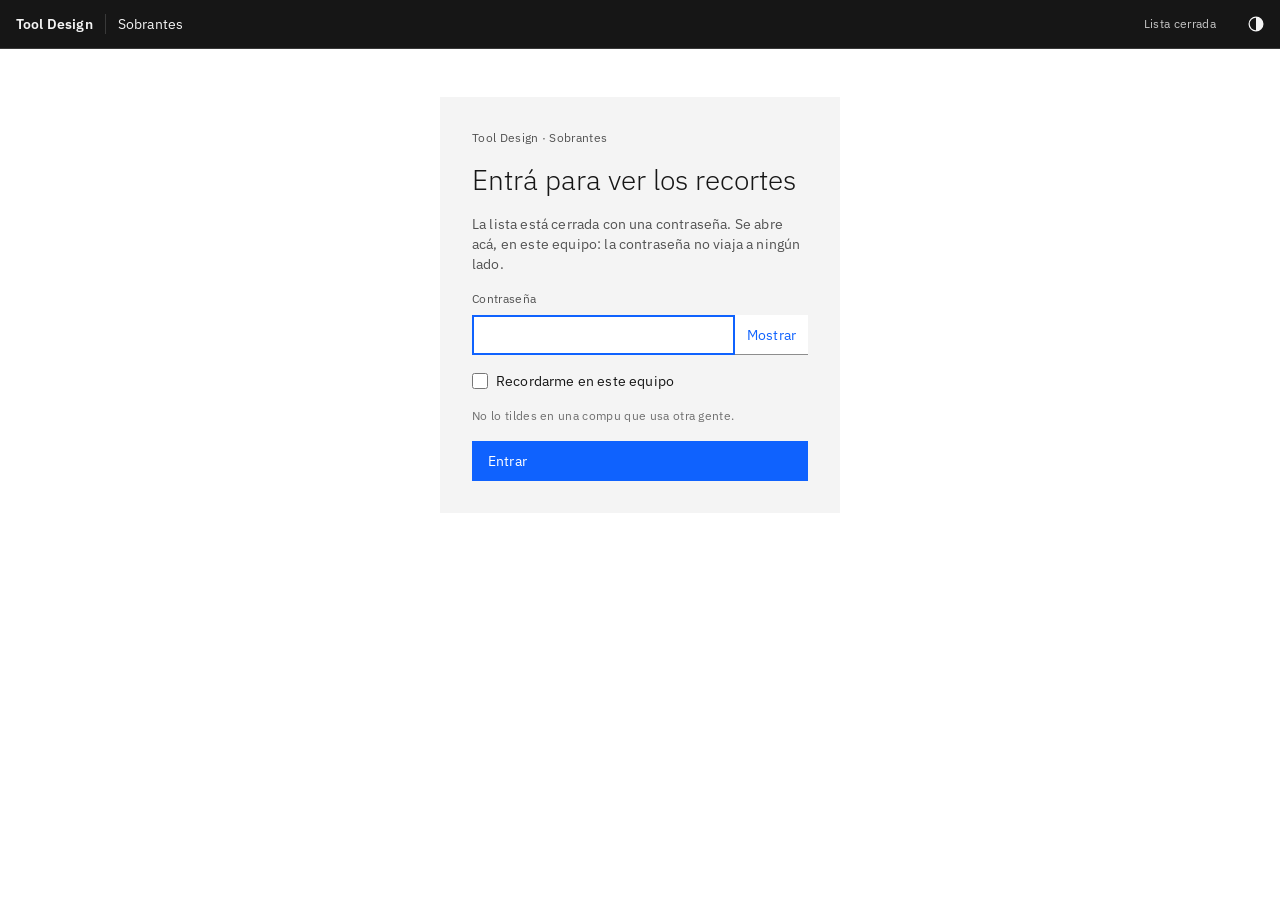
<file: index.html>
<!doctype html>
<html lang="es">
<head>
<meta charset="utf-8">
<meta name="viewport" content="width=device-width, initial-scale=1, viewport-fit=cover">
<meta name="robots" content="noindex, nofollow">
<meta name="description" content="Los recortes de placa que guardó el taller: de qué placa son, cuánto miden y si te entra una pieza.">
<title>Sobrantes del taller</title>
<link rel="icon" href="data:image/svg+xml,%3Csvg xmlns='http://www.w3.org/2000/svg' viewBox='0 0 32 32'%3E%3Crect width='32' height='32' fill='%23161616'/%3E%3Crect x='5' y='13' width='22' height='12' fill='%230f62fe'/%3E%3Crect x='5' y='7' width='13' height='4' fill='%2378a9ff'/%3E%3C/svg%3E">
<link rel="preconnect" href="https://fonts.googleapis.com">
<link rel="preconnect" href="https://fonts.gstatic.com" crossorigin>
<link rel="stylesheet" href="https://fonts.googleapis.com/css2?family=IBM+Plex+Mono:wght@400;500&family=IBM+Plex+Sans:wght@300;400;600&display=swap">
<link rel="stylesheet" href="sobrantes.css?v=d87ad411d6">
<script>
  try {
    var tema = localStorage.getItem("sobrantes-tema");
    if (tema === "light" || tema === "dark") document.documentElement.setAttribute("data-theme", tema);
  } catch (e) {}
</script>
</head>
<body>
<header class="shell">
  <div class="shell__marca"><span class="shell__app">Tool Design</span><span class="shell__seccion">Sobrantes</span></div>
  <p class="shell__estado" id="estado">Cargando la lista…</p>
  <button class="shell__salir" id="salir" type="button" hidden>Salir</button>
  <button class="shell__tema" id="tema" type="button" aria-label="Cambiar el tema" title="Tema claro u oscuro">
    <svg viewBox="0 0 32 32" aria-hidden="true"><path d="M16 4a12 12 0 1 0 0 24 12 12 0 0 0 0-24Zm0 2v20a10 10 0 0 1 0-20Z"/></svg>
  </button>
</header>

<div class="contenido">
  <div class="aviso" id="aviso" role="status" hidden>
    <svg viewBox="0 0 32 32" aria-hidden="true"><path d="M16 2a14 14 0 1 0 0 28 14 14 0 0 0 0-28Zm-1 6h2v2h-2Zm3 16h-4v-2h1v-8h-1v-2h3v10h1Z"/></svg>
    <div>
      <p class="aviso__titulo" id="aviso-titulo"></p>
      <p class="aviso__texto" id="aviso-texto"></p>
    </div>
  </div>

  <p class="cargando" id="cargando">Cargando la lista de recortes…</p>
  <p class="error" id="error" hidden></p>

  <section class="entrada" id="entrada" hidden aria-labelledby="entrada-titulo">
    <form class="entrada__tarjeta" id="entrada-form">
      <p class="entrada__rotulo">Tool Design · Sobrantes</p>
      <h1 class="entrada__titulo" id="entrada-titulo">Entrá para ver los recortes</h1>
      <p class="entrada__texto">La lista está cerrada con una contraseña. Se abre acá, en este equipo: la contraseña no viaja a ningún lado.</p>
      <div class="campo">
        <label for="clave">Contraseña</label>
        <div class="entrada__clave">
          <input id="clave" name="password" type="password" autocomplete="current-password" autocapitalize="off" spellcheck="false" required>
          <button class="entrada__ver" id="ver-clave" type="button" aria-pressed="false">Mostrar</button>
        </div>
      </div>
      <label class="check"><input id="recordar" type="checkbox"> Recordarme en este equipo</label>
      <p class="ayuda">No lo tildes en una compu que usa otra gente.</p>
      <p class="entrada__error" id="entrada-error" role="alert" hidden>La contraseña no es correcta. Fijate las mayúsculas y los espacios entre palabras.</p>
      <button class="boton entrada__boton" id="entrar" type="submit">Entrar</button>
    </form>
  </section>

  <div class="app" id="app" hidden>
    <aside class="filtros" aria-label="Buscar y filtrar">
      <details class="filtros__plegable" id="plegable" open>
        <summary>Buscar y filtrar <span class="filtros__activos" id="filtros-activos"></span></summary>
        <div class="filtros__cuerpo">
          <div class="campo">
            <label for="buscar">Buscar</label>
            <input id="buscar" type="search" placeholder="Placa, color, marca o número (S12)" autocomplete="off" spellcheck="false">
          </div>

          <fieldset class="grupo">
            <legend>¿Me entra esta pieza?</legend>
            <div class="fila-2">
              <div class="campo">
                <label for="pieza-largo">Largo (mm)</label>
                <input id="pieza-largo" type="number" inputmode="decimal" min="0" step="0.1" placeholder="600">
              </div>
              <div class="campo">
                <label for="pieza-ancho">Ancho (mm)</label>
                <input id="pieza-ancho" type="number" inputmode="decimal" min="0" step="0.1" placeholder="400">
              </div>
            </div>
            <div class="fila-2">
              <div class="campo">
                <label for="margen">Margen del borde (mm)</label>
                <input id="margen" type="number" inputmode="decimal" min="0" step="0.5" value="0">
              </div>
              <div class="campo">
                <label for="separacion">Entre piezas (mm)</label>
                <input id="separacion" type="number" inputmode="decimal" min="0" step="0.5" value="0">
              </div>
            </div>
            <label class="check"><input id="respetar-veta" type="checkbox" checked> El largo de la pieza va con la veta</label>
            <p class="ayuda">Vale para las placas con veta. Sin veta, la pieza se puede girar. Cuántas entran es una cuenta rápida en filas y columnas: el acomodo de verdad lo hace la app al armar el pedido.</p>
          </fieldset>

          <fieldset class="grupo">
            <legend>Veta</legend>
            <div class="segmentos" role="radiogroup" aria-label="Veta">
              <label><input type="radio" name="veta" value="todas" checked><span>Todas</span></label>
              <label><input type="radio" name="veta" value="con"><span>Con veta</span></label>
              <label><input type="radio" name="veta" value="sin"><span>Sin veta</span></label>
            </div>
          </fieldset>

          <fieldset class="grupo" id="grupo-espesor">
            <legend>Espesor</legend>
            <div class="etiquetas" id="espesores"></div>
          </fieldset>

          <fieldset class="grupo">
            <legend>Placa</legend>
            <input id="buscar-placa" class="mini" type="search" placeholder="Achicar la lista de placas" autocomplete="off" spellcheck="false" aria-label="Achicar la lista de placas">
            <div class="lista-placas" id="placas"></div>
          </fieldset>

          <button class="boton boton--fantasma" id="limpiar" type="button">Limpiar filtros</button>
        </div>
      </details>
    </aside>

    <main class="principal">
      <section class="datos" aria-label="Resumen de lo que se ve">
        <div class="dato">
          <p class="dato__rotulo">Recortes</p>
          <p class="dato__valor" id="d-cantidad">—</p>
          <p class="dato__nota" id="d-cantidad-nota"></p>
        </div>
        <div class="dato">
          <p class="dato__rotulo">Superficie</p>
          <p class="dato__valor" id="d-superficie">—</p>
          <p class="dato__nota" id="d-superficie-nota"></p>
        </div>
        <div class="dato">
          <p class="dato__rotulo">Placas distintas</p>
          <p class="dato__valor" id="d-placas">—</p>
          <p class="dato__nota" id="d-placas-nota"></p>
        </div>
        <div class="dato">
          <p class="dato__rotulo">El más grande</p>
          <p class="dato__valor" id="d-mayor">—</p>
          <p class="dato__nota" id="d-mayor-nota"></p>
        </div>
      </section>

      <section class="graficos">
        <figure class="tarjeta">
          <figcaption class="tarjeta__cabeza">
            <span class="tarjeta__titulo">Largo y ancho de cada recorte</span>
            <span class="leyenda" id="leyenda"></span>
          </figcaption>
          <div class="lienzo" id="lienzo">
            <canvas id="dispersion" role="img" aria-label="Cada recorte es un punto: a lo ancho, su largo; a lo alto, su ancho."></canvas>
            <div class="globo" id="globo" hidden></div>
          </div>
        </figure>
        <figure class="tarjeta">
          <figcaption class="tarjeta__cabeza">
            <span class="tarjeta__titulo">Superficie por placa</span>
            <span class="tarjeta__nota">Tocá una para filtrar</span>
          </figcaption>
          <ol class="barras" id="barras"></ol>
        </figure>
      </section>

      <div class="abajo">
        <section class="tarjeta" aria-labelledby="titulo-tabla">
          <div class="tarjeta__cabeza">
            <h2 class="tarjeta__titulo" id="titulo-tabla">Recortes</h2>
            <p class="tarjeta__nota" id="cuenta"></p>
          </div>
          <div class="tabla" id="tabla" role="table" aria-labelledby="titulo-tabla" aria-rowcount="1">
            <div class="tabla__fila tabla__cabecera" role="row" aria-rowindex="1">
              <div role="columnheader" class="c-dibujo"><span class="sin-orden"></span></div>
              <div role="columnheader" class="c-numero" data-orden="numero"><button type="button">N°<svg viewBox="0 0 16 16" aria-hidden="true"><path d="M8 11 3 6l.7-.7L8 9.6l4.3-4.3.7.7Z"/></svg></button></div>
              <div role="columnheader" class="c-placa" data-orden="placa"><button type="button">Placa y veta<svg viewBox="0 0 16 16" aria-hidden="true"><path d="M8 11 3 6l.7-.7L8 9.6l4.3-4.3.7.7Z"/></svg></button></div>
              <div role="columnheader" class="c-medida" data-orden="largo"><button type="button">Largo × ancho<svg viewBox="0 0 16 16" aria-hidden="true"><path d="M8 11 3 6l.7-.7L8 9.6l4.3-4.3.7.7Z"/></svg></button></div>
              <div role="columnheader" class="c-area" data-orden="area"><button type="button">m²<svg viewBox="0 0 16 16" aria-hidden="true"><path d="M8 11 3 6l.7-.7L8 9.6l4.3-4.3.7.7Z"/></svg></button></div>
              <div role="columnheader" class="c-fecha" data-orden="fecha"><button type="button">Guardado<svg viewBox="0 0 16 16" aria-hidden="true"><path d="M8 11 3 6l.7-.7L8 9.6l4.3-4.3.7.7Z"/></svg></button></div>
              <div role="columnheader" class="c-entran" data-orden="entran" hidden><button type="button">Entran<svg viewBox="0 0 16 16" aria-hidden="true"><path d="M8 11 3 6l.7-.7L8 9.6l4.3-4.3.7.7Z"/></svg></button></div>
            </div>
            <div class="tabla__cuerpo" id="cuerpo" role="rowgroup" tabindex="0" aria-label="Lista de recortes: con las flechas se elige uno">
              <div class="tabla__alto" id="alto"></div>
            </div>
          </div>
          <div class="vacio" id="vacio" hidden>
            <p>Ningún recorte cumple con todo lo que buscás.</p>
            <button class="boton boton--chico" id="limpiar-2" type="button">Limpiar filtros</button>
          </div>
        </section>

        <section class="detalle tarjeta" id="detalle" aria-live="polite">
          <h2 class="detalle__titulo" id="detalle-titulo">Elegí un recorte</h2>
          <div class="detalle__cuerpo">
            <svg class="detalle__dibujo" id="detalle-dibujo" viewBox="0 0 360 240" role="img" aria-labelledby="detalle-titulo"></svg>
            <div>
              <dl class="detalle__datos" id="detalle-datos"></dl>
            </div>
          </div>
          <p class="detalle__nota" id="detalle-nota"></p>
          <div class="detalle__acciones" id="detalle-acciones" hidden>
            <button class="boton boton--chico" id="copiar" type="button">Copiar el número</button>
            <span class="detalle__copiado" id="copiado" role="status"></span>
          </div>
        </section>
      </div>
    </main>
  </div>
</div>
<script src="sobrantes.js?v=97e9b42441" defer></script>
</body>
</html>
</file>
<file: sobrantes.css>
/* Sobrantes del taller: la lista de recortes guardados, con el aspecto de IBM Carbon.
   Diseño: cabecera oscura de aplicación, panel de búsqueda a la izquierda y, a la derecha, los datos grandes, los dos
   gráficos y la tabla con el dibujo a escala del recorte elegido. Esquinas rectas, grilla de 8 px, IBM Plex.
   Colores: los de Carbon (tema blanco y tema g100). Una sola serie en los gráficos (azul 60), el resto en grises. */

:root {
  --fondo: #ffffff;
  --capa: #f4f4f4;
  --capa-hover: #e8e8e8;
  --capa-elegida: #e0e0e0;
  --cabecera-tabla: #e0e0e0;
  --borde: #e0e0e0;
  --borde-fuerte: #8d8d8d;
  --texto: #161616;
  --texto-2: #525252;
  --texto-3: #6f6f6f;
  --acento: #0f62fe;
  --acento-hover: #0050e6;
  --acento-texto: #ffffff;
  --enlace: #0f62fe;
  --foco: #0f62fe;
  --shell: #161616;
  --shell-texto: #f4f4f4;
  --shell-borde: #393939;
  --serie: #0f62fe;
  --serie-tenue: #c6c6c6;
  --zona: rgba(15, 98, 254, 0.08);
  --zona-borde: #0f62fe;
  --recorte: #edf5ff;
  --recorte-borde: #0f62fe;
  --plancha: #a8a8a8;
  --pieza: #78a9ff;
  --pieza-borde: #0043ce;
  --veta: #a6c8ff;
  --aviso-fondo: #edf5ff;
  --aviso-borde: #0043ce;
  --etiqueta-azul: #d0e2ff;
  --etiqueta-azul-texto: #0043ce;
  --etiqueta-gris: #e0e0e0;
  --etiqueta-gris-texto: #393939;
  --sombra: rgba(0, 0, 0, 0.3);
  --letra: "IBM Plex Sans", "Helvetica Neue", Arial, sans-serif;
  --letra-mono: "IBM Plex Mono", Menlo, Consolas, "Courier New", monospace;
  --fila: 48px;
  color-scheme: light;
}

@media (prefers-color-scheme: dark) {
  :root:not([data-theme="light"]) {
    --fondo: #161616;
    --capa: #262626;
    --capa-hover: #333333;
    --capa-elegida: #393939;
    --cabecera-tabla: #393939;
    --borde: #393939;
    --borde-fuerte: #6f6f6f;
    --texto: #f4f4f4;
    --texto-2: #c6c6c6;
    --texto-3: #8d8d8d;
    --acento: #0f62fe;
    --acento-hover: #0353e9;
    --acento-texto: #ffffff;
    --enlace: #78a9ff;
    --foco: #ffffff;
    --shell: #161616;
    --shell-texto: #f4f4f4;
    --shell-borde: #393939;
    --serie: #4589ff;
    --serie-tenue: #525252;
    --zona: rgba(69, 137, 255, 0.14);
    --zona-borde: #78a9ff;
    --recorte: #001d6c;
    --recorte-borde: #78a9ff;
    --plancha: #6f6f6f;
    --pieza: #4589ff;
    --pieza-borde: #a6c8ff;
    --veta: #0043ce;
    --aviso-fondo: #262626;
    --aviso-borde: #4589ff;
    --etiqueta-azul: #002d9c;
    --etiqueta-azul-texto: #d0e2ff;
    --etiqueta-gris: #393939;
    --etiqueta-gris-texto: #e0e0e0;
    --sombra: rgba(0, 0, 0, 0.6);
    color-scheme: dark;
  }
}

:root[data-theme="dark"] {
  --fondo: #161616;
  --capa: #262626;
  --capa-hover: #333333;
  --capa-elegida: #393939;
  --cabecera-tabla: #393939;
  --borde: #393939;
  --borde-fuerte: #6f6f6f;
  --texto: #f4f4f4;
  --texto-2: #c6c6c6;
  --texto-3: #8d8d8d;
  --acento: #0f62fe;
  --acento-hover: #0353e9;
  --acento-texto: #ffffff;
  --enlace: #78a9ff;
  --foco: #ffffff;
  --shell: #161616;
  --shell-texto: #f4f4f4;
  --shell-borde: #393939;
  --serie: #4589ff;
  --serie-tenue: #525252;
  --zona: rgba(69, 137, 255, 0.14);
  --zona-borde: #78a9ff;
  --recorte: #001d6c;
  --recorte-borde: #78a9ff;
  --plancha: #6f6f6f;
  --pieza: #4589ff;
  --pieza-borde: #a6c8ff;
  --veta: #0043ce;
  --aviso-fondo: #262626;
  --aviso-borde: #4589ff;
  --etiqueta-azul: #002d9c;
  --etiqueta-azul-texto: #d0e2ff;
  --etiqueta-gris: #393939;
  --etiqueta-gris-texto: #e0e0e0;
  --sombra: rgba(0, 0, 0, 0.6);
  color-scheme: dark;
}

*,
*::before,
*::after {
  box-sizing: border-box;
}

html {
  -webkit-text-size-adjust: 100%;
}

body {
  margin: 0;
  background: var(--fondo);
  color: var(--texto);
  font-family: var(--letra);
  font-size: 0.875rem;
  line-height: 1.43;
  letter-spacing: 0.16px;
}

[hidden] {
  display: none !important;
}

h1,
h2,
h3,
p {
  margin: 0;
}

button,
input {
  font: inherit;
  color: inherit;
  letter-spacing: inherit;
}

:focus-visible {
  outline: 2px solid var(--foco);
  outline-offset: -2px;
}

.numero,
.mono {
  font-family: var(--letra-mono);
  font-variant-numeric: tabular-nums;
}

/* ------------------------------------------------------------------------------------------- la cabecera */

body::before {
  content: "";
  position: fixed;
  inset: 0 0 auto;
  height: env(safe-area-inset-top, 0px);
  background: var(--shell);
  z-index: 10;
}

.shell {
  position: sticky;
  top: env(safe-area-inset-top, 0px);
  z-index: 5;
  display: flex;
  align-items: center;
  gap: 16px;
  min-height: 48px;
  padding-left: max(16px, env(safe-area-inset-left, 0px));
  padding-right: max(16px, env(safe-area-inset-right, 0px));
  background: var(--shell);
  color: var(--shell-texto);
  border-bottom: 1px solid var(--shell-borde);
}

.shell__marca {
  display: flex;
  align-items: center;
  gap: 12px;
  font-size: 0.875rem;
  white-space: nowrap;
}

.shell__app {
  font-weight: 600;
}

.shell__seccion {
  padding-left: 12px;
  border-left: 1px solid var(--shell-borde);
  font-weight: 400;
}

.shell__estado {
  margin-left: auto;
  font-size: 0.75rem;
  letter-spacing: 0.32px;
  color: #c6c6c6;
  white-space: nowrap;
  overflow: hidden;
  text-overflow: ellipsis;
  min-width: 0;
}

.shell__salir {
  height: 48px;
  padding: 0 16px;
  border: 0;
  background: transparent;
  color: var(--shell-texto);
  cursor: pointer;
}

.shell__salir:hover {
  background: #353535;
}

.shell__tema {
  display: grid;
  place-items: center;
  width: 48px;
  height: 48px;
  margin-right: -16px;
  border: 0;
  background: transparent;
  color: var(--shell-texto);
  cursor: pointer;
}

.shell__tema:hover {
  background: #353535;
}

.shell__tema svg {
  width: 20px;
  height: 20px;
  fill: currentColor;
}

/* ------------------------------------------------------------------------------------------- el armado */

.contenido {
  padding-left: max(16px, env(safe-area-inset-left, 0px));
  padding-right: max(16px, env(safe-area-inset-right, 0px));
  padding-block: 24px 48px;
  max-width: 1584px;
  margin-inline: auto;
}

.aviso {
  display: flex;
  gap: 12px;
  align-items: flex-start;
  margin-bottom: 24px;
  padding: 14px 16px;
  background: var(--aviso-fondo);
  border-left: 3px solid var(--aviso-borde);
  max-width: 72rem;
}

.aviso svg {
  flex: none;
  width: 20px;
  height: 20px;
  fill: var(--aviso-borde);
  margin-top: 1px;
}

.aviso__titulo {
  font-weight: 600;
}

.aviso__texto {
  color: var(--texto-2);
  max-width: 65ch;
}

.app {
  display: grid;
  grid-template-columns: 288px minmax(0, 1fr);
  gap: 32px;
  align-items: start;
}

/* ------------------------------------------------------------------------------------------- los filtros */

.filtros {
  position: sticky;
  top: calc(env(safe-area-inset-top, 0px) + 64px);
  max-height: calc(100vh - 88px);
  overflow-y: auto;
  min-width: 0;
}

.filtros__plegable > summary {
  display: none;
}

.filtros__cuerpo {
  display: grid;
  gap: 24px;
}

.campo {
  display: grid;
  gap: 8px;
  min-width: 0;
}

.campo label,
.grupo legend,
.rotulo {
  font-size: 0.75rem;
  letter-spacing: 0.32px;
  color: var(--texto-2);
}

input[type="search"],
input[type="number"] {
  width: 100%;
  height: 40px;
  padding: 0 16px;
  border: 0;
  border-bottom: 1px solid var(--borde-fuerte);
  border-radius: 0;
  background: var(--capa);
  outline: 2px solid transparent;
  outline-offset: -2px;
}

input[type="search"]:focus,
input[type="number"]:focus {
  outline-color: var(--foco);
}

input::placeholder {
  color: var(--texto-3);
}

input.mini {
  height: 32px;
  padding: 0 12px;
}

.grupo {
  display: grid;
  gap: 12px;
  margin: 0;
  padding: 0;
  border: 0;
  min-width: 0;
}

.grupo legend {
  padding: 0;
  margin-bottom: 12px;
  font-size: 0.875rem;
  font-weight: 600;
  color: var(--texto);
  letter-spacing: 0.16px;
}

.fila-2 {
  display: grid;
  grid-template-columns: 1fr 1fr;
  gap: 8px;
}

.check {
  display: flex;
  gap: 8px;
  align-items: flex-start;
  cursor: pointer;
}

.check input,
.lista-placas input {
  width: 16px;
  height: 16px;
  margin: 2px 0 0;
  accent-color: var(--acento);
  flex: none;
}

.ayuda {
  font-size: 0.75rem;
  letter-spacing: 0.32px;
  color: var(--texto-3);
}

.segmentos {
  display: flex;
  border: 1px solid var(--borde-fuerte);
}

.segmentos label {
  flex: 1;
  position: relative;
  cursor: pointer;
}

.segmentos input {
  position: absolute;
  opacity: 0;
  inset: 0;
  margin: 0;
  cursor: pointer;
}

.segmentos span {
  display: block;
  padding: 8px 4px;
  text-align: center;
  font-size: 0.875rem;
  white-space: nowrap;
}

.segmentos label + label span {
  border-left: 1px solid var(--borde-fuerte);
}

.segmentos input:checked + span {
  background: var(--texto);
  color: var(--fondo);
}

.segmentos input:focus-visible + span {
  outline: 2px solid var(--foco);
  outline-offset: -2px;
}

.etiquetas {
  display: flex;
  flex-wrap: wrap;
  gap: 8px;
}

.etiqueta-filtro {
  display: inline-flex;
  align-items: center;
  gap: 6px;
  height: 32px;
  padding: 0 12px;
  border: 1px solid var(--borde-fuerte);
  border-radius: 16px;
  background: transparent;
  cursor: pointer;
  font-size: 0.875rem;
}

.etiqueta-filtro[aria-pressed="true"] {
  background: var(--texto);
  border-color: var(--texto);
  color: var(--fondo);
}

.etiqueta-filtro .cuantos {
  font-size: 0.75rem;
  opacity: 0.75;
}

.lista-placas {
  display: grid;
  max-height: 320px;
  overflow-y: auto;
  border-top: 1px solid var(--borde);
}

.lista-placas label {
  display: grid;
  grid-template-columns: 16px minmax(0, 1fr) auto;
  gap: 8px;
  align-items: start;
  padding: 8px 4px;
  border-bottom: 1px solid var(--borde);
  cursor: pointer;
}

.lista-placas label:hover {
  background: var(--capa-hover);
}

.lista-placas .nombre {
  overflow-wrap: anywhere;
}

.lista-placas .cuantos {
  font-family: var(--letra-mono);
  font-size: 0.75rem;
  color: var(--texto-2);
}

.lista-placas .sin {
  color: var(--texto-3);
}

.boton {
  display: inline-flex;
  align-items: center;
  justify-content: center;
  height: 40px;
  padding: 0 16px;
  border: 0;
  border-radius: 0;
  background: var(--acento);
  color: var(--acento-texto);
  cursor: pointer;
}

.boton:hover {
  background: var(--acento-hover);
}

.boton--fantasma {
  justify-content: flex-start;
  padding: 0 12px;
  background: transparent;
  color: var(--enlace);
}

.boton--fantasma:hover {
  background: var(--capa-hover);
}

.boton--chico {
  height: 32px;
  padding: 0 12px;
}

/* ------------------------------------------------------------------------------------------- lo principal */

.principal {
  display: grid;
  gap: 32px;
  min-width: 0;
}

.datos {
  display: grid;
  grid-template-columns: repeat(4, minmax(0, 1fr));
  gap: 1px;
  background: var(--borde);
  border: 1px solid var(--borde);
}

.dato {
  display: grid;
  align-content: start;
  gap: 4px;
  padding: 16px;
  background: var(--fondo);
  min-width: 0;
}

.dato__rotulo {
  font-size: 0.75rem;
  letter-spacing: 0.32px;
  color: var(--texto-2);
}

.dato__valor {
  font-size: clamp(1.5rem, 0.9rem + 1.1vw, 2rem);
  line-height: 1.25;
  font-weight: 300;
  letter-spacing: 0;
  font-variant-numeric: tabular-nums;
  overflow-wrap: anywhere;
}

.dato__nota {
  font-size: 0.75rem;
  letter-spacing: 0.32px;
  color: var(--texto-3);
  min-height: 1.33em;
}

.graficos {
  display: grid;
  grid-template-columns: minmax(0, 3fr) minmax(0, 2fr);
  gap: 32px;
}

.tarjeta {
  margin: 0;
  min-width: 0;
}

.tarjeta__cabeza {
  display: flex;
  flex-wrap: wrap;
  align-items: baseline;
  justify-content: space-between;
  gap: 8px 16px;
  margin-bottom: 12px;
}

.tarjeta__titulo {
  font-size: 1rem;
  font-weight: 600;
  letter-spacing: 0;
  text-wrap: balance;
}

.tarjeta__nota {
  font-size: 0.75rem;
  letter-spacing: 0.32px;
  color: var(--texto-2);
}

.leyenda {
  display: flex;
  flex-wrap: wrap;
  gap: 4px 16px;
  font-size: 0.75rem;
  letter-spacing: 0.32px;
  color: var(--texto-2);
}

.leyenda span {
  display: inline-flex;
  align-items: center;
  gap: 6px;
}

.leyenda i {
  display: inline-block;
  width: 10px;
  height: 10px;
  border-radius: 50%;
}

.leyenda i.zona {
  border-radius: 0;
  background: var(--zona);
  border: 1px dashed var(--zona-borde);
}

.lienzo {
  position: relative;
  height: 360px;
  background: var(--capa);
}

.lienzo canvas {
  display: block;
  width: 100%;
  height: 100%;
  cursor: crosshair;
}

.globo {
  position: absolute;
  z-index: 2;
  pointer-events: none;
  padding: 8px 12px;
  background: var(--texto);
  color: var(--fondo);
  font-size: 0.75rem;
  letter-spacing: 0.32px;
  line-height: 1.4;
  box-shadow: 0 2px 6px var(--sombra);
  max-width: 260px;
}

.globo strong {
  font-weight: 600;
}

.barras {
  display: grid;
  gap: 2px;
  margin: 0;
  padding: 0;
  list-style: none;
}

.barra {
  display: grid;
  grid-template-columns: minmax(0, 1fr) auto;
  gap: 4px 12px;
  width: 100%;
  padding: 7px 8px;
  border: 0;
  background: transparent;
  text-align: left;
  cursor: pointer;
}

.barra:hover {
  background: var(--capa-hover);
}

.barra[aria-pressed="true"] {
  background: var(--capa-elegida);
}

.barra__nombre {
  overflow: hidden;
  text-overflow: ellipsis;
  white-space: nowrap;
}

.barra__valor {
  font-family: var(--letra-mono);
  font-size: 0.75rem;
  color: var(--texto-2);
  white-space: nowrap;
}

.barra__pista {
  grid-column: 1 / -1;
  height: 8px;
  background: var(--capa);
}

.barra__lleno {
  height: 100%;
  background: var(--serie);
  border-radius: 0 4px 4px 0;
  min-width: 2px;
}

.barra--otras .barra__lleno {
  background: var(--serie-tenue);
}

.barras__vacio {
  padding: 16px 8px;
  color: var(--texto-3);
}

.abajo {
  display: grid;
  grid-template-columns: minmax(0, 2fr) minmax(300px, 1fr);
  gap: 32px;
  align-items: start;
}

/* ------------------------------------------------------------------------------------------- la tabla */

.tabla {
  border: 1px solid var(--borde);
  min-width: 0;
}

.tabla__fila {
  display: grid;
  grid-template-columns: 52px 68px minmax(0, 1fr) 148px 60px 100px;
  align-items: center;
  height: var(--fila);
}

.tabla--pieza .tabla__fila {
  grid-template-columns: 52px 68px minmax(0, 1fr) 148px 60px 100px 64px;
}

.tabla__cuerpo .numero {
  font-size: 0.8125rem;
}

.tabla__cabecera {
  background: var(--cabecera-tabla);
  font-weight: 600;
}

.tabla__cabecera > div {
  height: 100%;
  min-width: 0;
  overflow: hidden;
}

.tabla__cabecera button,
.tabla__cabecera .sin-orden {
  display: flex;
  align-items: center;
  gap: 4px;
  width: 100%;
  height: 100%;
  padding: 0 10px;
  border: 0;
  background: transparent;
  font-weight: 600;
  text-align: left;
  white-space: nowrap;
}

.tabla__cabecera button {
  cursor: pointer;
}

.tabla__cabecera button:hover {
  background: var(--capa-hover);
}

.tabla__cabecera svg {
  width: 16px;
  height: 16px;
  fill: currentColor;
  opacity: 0;
  flex: none;
}

.tabla__cabecera [aria-sort="ascending"] svg,
.tabla__cabecera [aria-sort="descending"] svg {
  opacity: 1;
}

.tabla__cabecera [aria-sort="ascending"] svg {
  transform: rotate(180deg);
}

.tabla__cuerpo {
  position: relative;
  height: min(60vh, 576px);
  min-height: 288px;
  overflow-y: auto;
  overscroll-behavior: contain;
}

.tabla__alto {
  width: 1px;
}

.tabla__cuerpo .tabla__fila {
  position: absolute;
  left: 0;
  right: 0;
  top: 0;
  border-bottom: 1px solid var(--borde);
  cursor: pointer;
  will-change: transform;
}

.tabla__cuerpo .tabla__fila:hover {
  background: var(--capa-hover);
}

.tabla__cuerpo .tabla__fila[aria-selected="true"] {
  background: var(--capa-elegida);
  box-shadow: inset 3px 0 0 var(--acento);
}

.celda {
  padding: 0 10px;
  min-width: 0;
  overflow: hidden;
  text-overflow: ellipsis;
  white-space: nowrap;
}

.celda--dos .arriba,
.celda--dos .marca,
.celda--dos .resumen {
  display: block;
  overflow: hidden;
  text-overflow: ellipsis;
  white-space: nowrap;
}

.celda--dos .marca,
.celda--dos .resumen {
  font-size: 0.75rem;
  letter-spacing: 0.32px;
  color: var(--texto-2);
}

.celda--dos .resumen {
  display: none;
}

.miniatura {
  display: flex;
  align-items: flex-end;
  width: 40px;
  height: 28px;
  margin-left: 2px;
}

.miniatura i {
  display: block;
  background: var(--recorte);
  border: 1px solid var(--recorte-borde);
  min-width: 3px;
  min-height: 3px;
}

.miniatura i.con-veta-largo {
  background-image: repeating-linear-gradient(0deg, transparent 0 3px, var(--veta) 3px 4px);
}

.miniatura i.con-veta-ancho {
  background-image: repeating-linear-gradient(90deg, transparent 0 3px, var(--veta) 3px 4px);
}

.etiqueta {
  display: inline-block;
  padding: 2px 8px;
  border-radius: 12px;
  font-size: 0.75rem;
  letter-spacing: 0.32px;
  background: var(--etiqueta-gris);
  color: var(--etiqueta-gris-texto);
  white-space: nowrap;
}

.etiqueta--veta {
  background: var(--etiqueta-azul);
  color: var(--etiqueta-azul-texto);
}

.vacio {
  display: grid;
  gap: 12px;
  justify-items: start;
  padding: 32px 16px;
  border: 1px solid var(--borde);
  border-top: 0;
  color: var(--texto-2);
}

/* ------------------------------------------------------------------------------------------- el detalle */

.detalle {
  display: grid;
  gap: 16px;
  padding: 16px;
  background: var(--capa);
  position: sticky;
  top: calc(env(safe-area-inset-top, 0px) + 64px);
}

.detalle__titulo {
  font-size: 1.25rem;
  font-weight: 400;
  letter-spacing: 0;
}

.detalle__dibujo {
  width: 100%;
  height: auto;
  max-width: 100%;
  background: var(--fondo);
}

.detalle__datos {
  display: grid;
  grid-template-columns: auto minmax(0, 1fr);
  gap: 8px 16px;
  margin: 0;
}

.detalle__datos dt {
  font-size: 0.75rem;
  letter-spacing: 0.32px;
  color: var(--texto-2);
  padding-top: 1px;
}

.detalle__datos dd {
  margin: 0;
  overflow-wrap: anywhere;
}

.detalle__nota {
  font-size: 0.75rem;
  letter-spacing: 0.32px;
  color: var(--texto-3);
}

.detalle__acciones {
  display: flex;
  flex-wrap: wrap;
  gap: 8px;
  align-items: center;
}

.detalle__copiado {
  font-size: 0.75rem;
  color: var(--texto-2);
}

.entrada {
  display: grid;
  justify-items: center;
  padding-block: 24px 48px;
}

.entrada__tarjeta {
  display: grid;
  gap: 16px;
  width: 100%;
  max-width: 400px;
  padding: 32px;
  background: var(--capa);
}

.entrada__rotulo {
  font-size: 0.75rem;
  letter-spacing: 0.32px;
  color: var(--texto-2);
}

.entrada__titulo {
  font-size: 1.75rem;
  line-height: 1.29;
  font-weight: 300;
  letter-spacing: 0;
  text-wrap: balance;
}

.entrada__texto {
  color: var(--texto-2);
}

.entrada__clave {
  display: flex;
}

.entrada__clave input {
  flex: 1;
  min-width: 0;
  background: var(--fondo);
}

.entrada__ver {
  flex: none;
  height: 40px;
  padding: 0 12px;
  border: 0;
  border-bottom: 1px solid var(--borde-fuerte);
  background: var(--fondo);
  color: var(--enlace);
  cursor: pointer;
}

.entrada__error {
  padding: 8px 12px;
  border-left: 3px solid #da1e28;
  background: var(--fondo);
  color: var(--texto);
}

.entrada__boton {
  justify-content: space-between;
  width: 100%;
}

.entrada__boton:disabled {
  background: var(--borde-fuerte);
  cursor: progress;
}

.cargando,
.error {
  padding: 48px 16px;
  color: var(--texto-2);
}

/* ------------------------------------------------------------------------------------------- pantallas medianas y chicas */

@media (max-width: 1312px) {
  .abajo {
    grid-template-columns: minmax(0, 1fr);
  }

  .detalle {
    position: static;
  }

  .detalle__cuerpo {
    display: grid;
    grid-template-columns: minmax(0, 3fr) minmax(0, 2fr);
    gap: 16px;
    align-items: start;
  }
}

@media (max-width: 1056px) {
  .app {
    grid-template-columns: minmax(0, 1fr);
    gap: 24px;
  }

  .filtros {
    position: static;
    max-height: none;
    overflow: visible;
  }

  .filtros__plegable {
    border: 1px solid var(--borde);
  }

  .filtros__plegable > summary {
    display: flex;
    align-items: center;
    justify-content: space-between;
    gap: 8px;
    min-height: 48px;
    padding: 0 16px;
    font-weight: 600;
    cursor: pointer;
    list-style: none;
  }

  .filtros__plegable > summary::-webkit-details-marker {
    display: none;
  }

  .filtros__plegable > summary::after {
    content: "";
    width: 8px;
    height: 8px;
    border-right: 2px solid currentColor;
    border-bottom: 2px solid currentColor;
    transform: rotate(45deg);
    margin-top: -4px;
  }

  .filtros__plegable[open] > summary::after {
    transform: rotate(-135deg);
    margin-top: 4px;
  }

  .filtros__plegable[open] > .filtros__cuerpo {
    padding: 8px 16px 16px;
  }

  .filtros__activos {
    font-weight: 400;
    font-size: 0.75rem;
    color: var(--texto-2);
    margin-left: auto;
  }

  .graficos {
    grid-template-columns: minmax(0, 1fr);
  }

  .datos {
    grid-template-columns: repeat(2, minmax(0, 1fr));
  }
}

@media (max-width: 672px) {
  :root {
    --fila: 64px;
  }

  .shell__estado {
    display: none;
  }

  .shell__salir {
    margin-left: auto;
  }

  .shell__salir + .shell__tema,
  .shell__tema:first-child {
    margin-left: 0;
  }

  .shell__salir[hidden] + .shell__tema {
    margin-left: auto;
  }

  .entrada__tarjeta {
    padding: 24px 16px;
  }

  .dato__valor {
    font-size: 1.5rem;
  }

  .lienzo {
    height: 240px;
  }

  .tabla__fila,
  .tabla--pieza .tabla__fila {
    grid-template-columns: 52px 60px minmax(0, 1fr);
  }

  .tabla__cabecera .c-medida,
  .tabla__cabecera .c-veta,
  .tabla__cabecera .c-fecha,
  .tabla__cabecera .c-area,
  .tabla__cabecera .c-entran,
  .tabla__cuerpo .c-medida,
  .tabla__cuerpo .c-veta,
  .tabla__cuerpo .c-fecha,
  .tabla__cuerpo .c-area,
  .tabla__cuerpo .c-entran {
    display: none;
  }

  .celda--dos .marca {
    display: none;
  }

  .celda--dos .resumen {
    display: block;
  }

  .miniatura {
    margin-left: 8px;
  }

  .detalle__cuerpo {
    grid-template-columns: minmax(0, 1fr);
  }

  .celda {
    padding: 0 8px;
  }
}

@media (prefers-reduced-motion: reduce) {
  * {
    scroll-behavior: auto !important;
    transition: none !important;
  }
}
</file>
